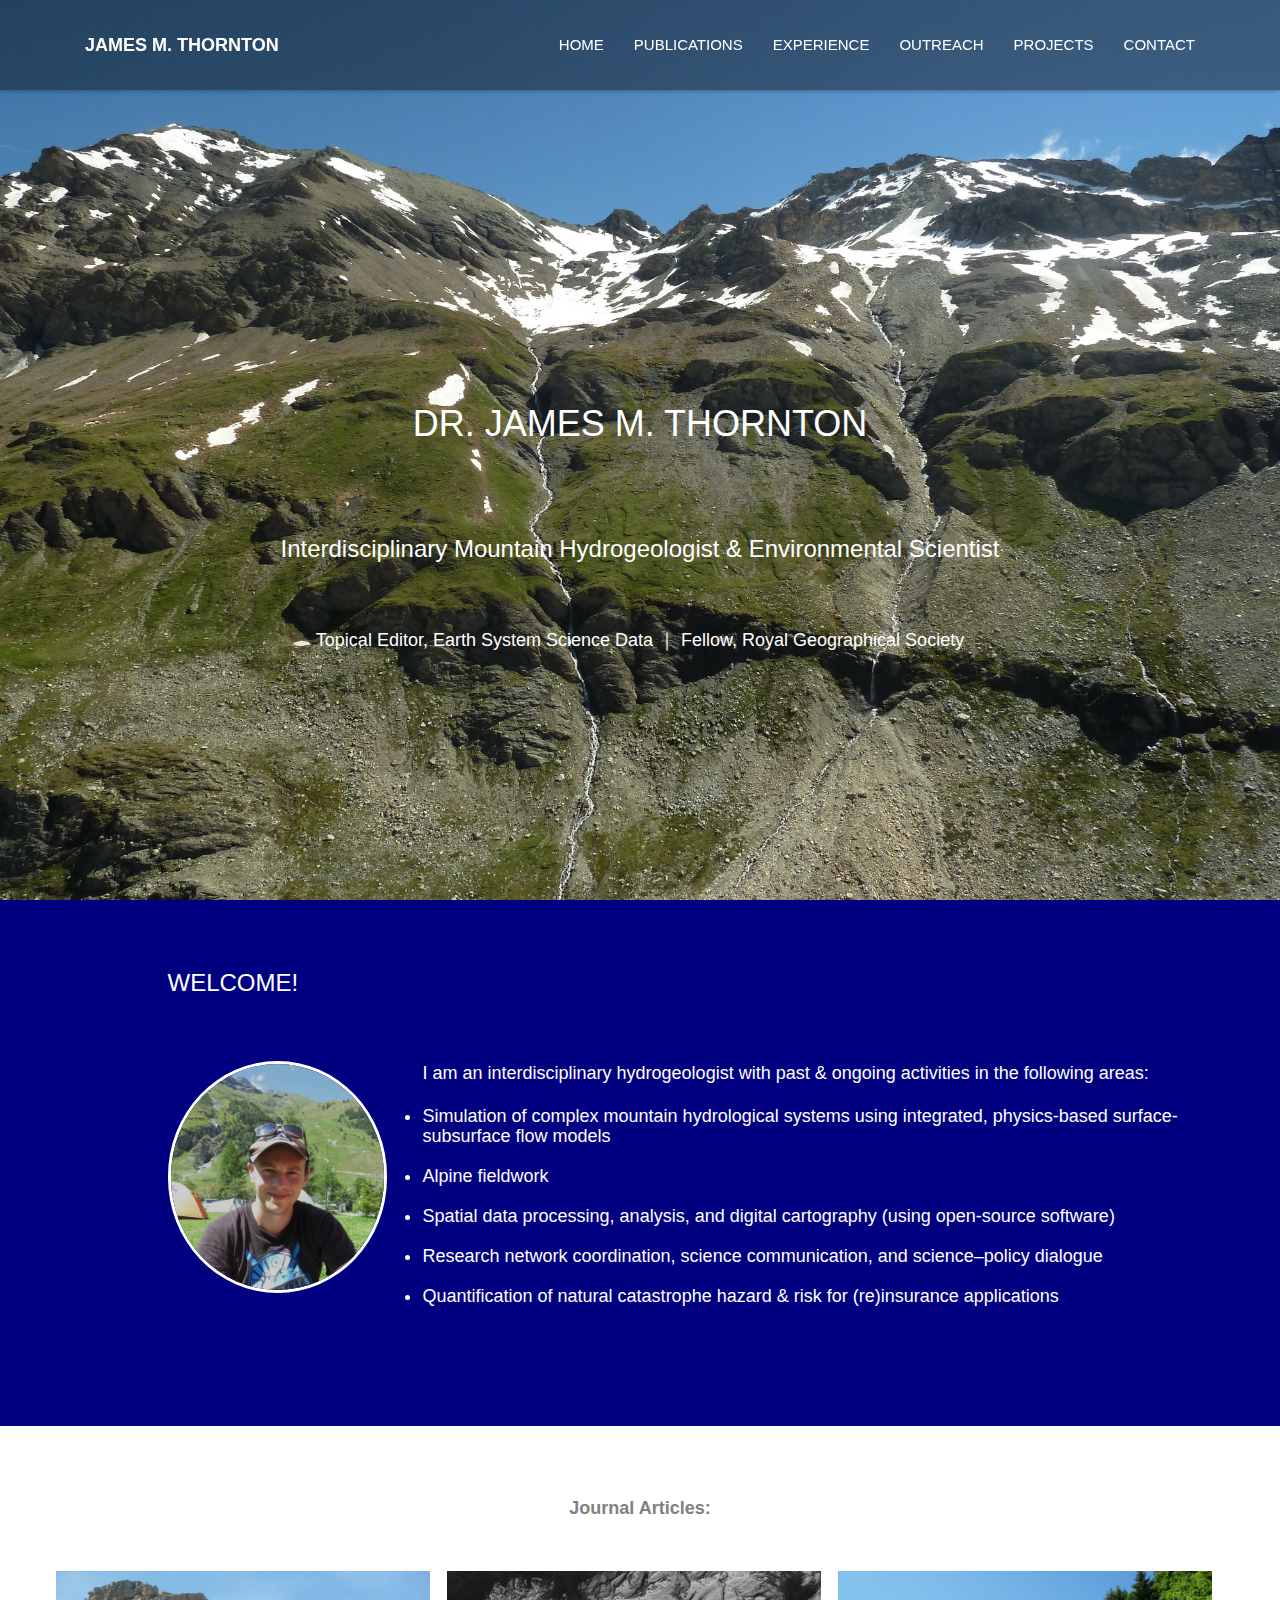
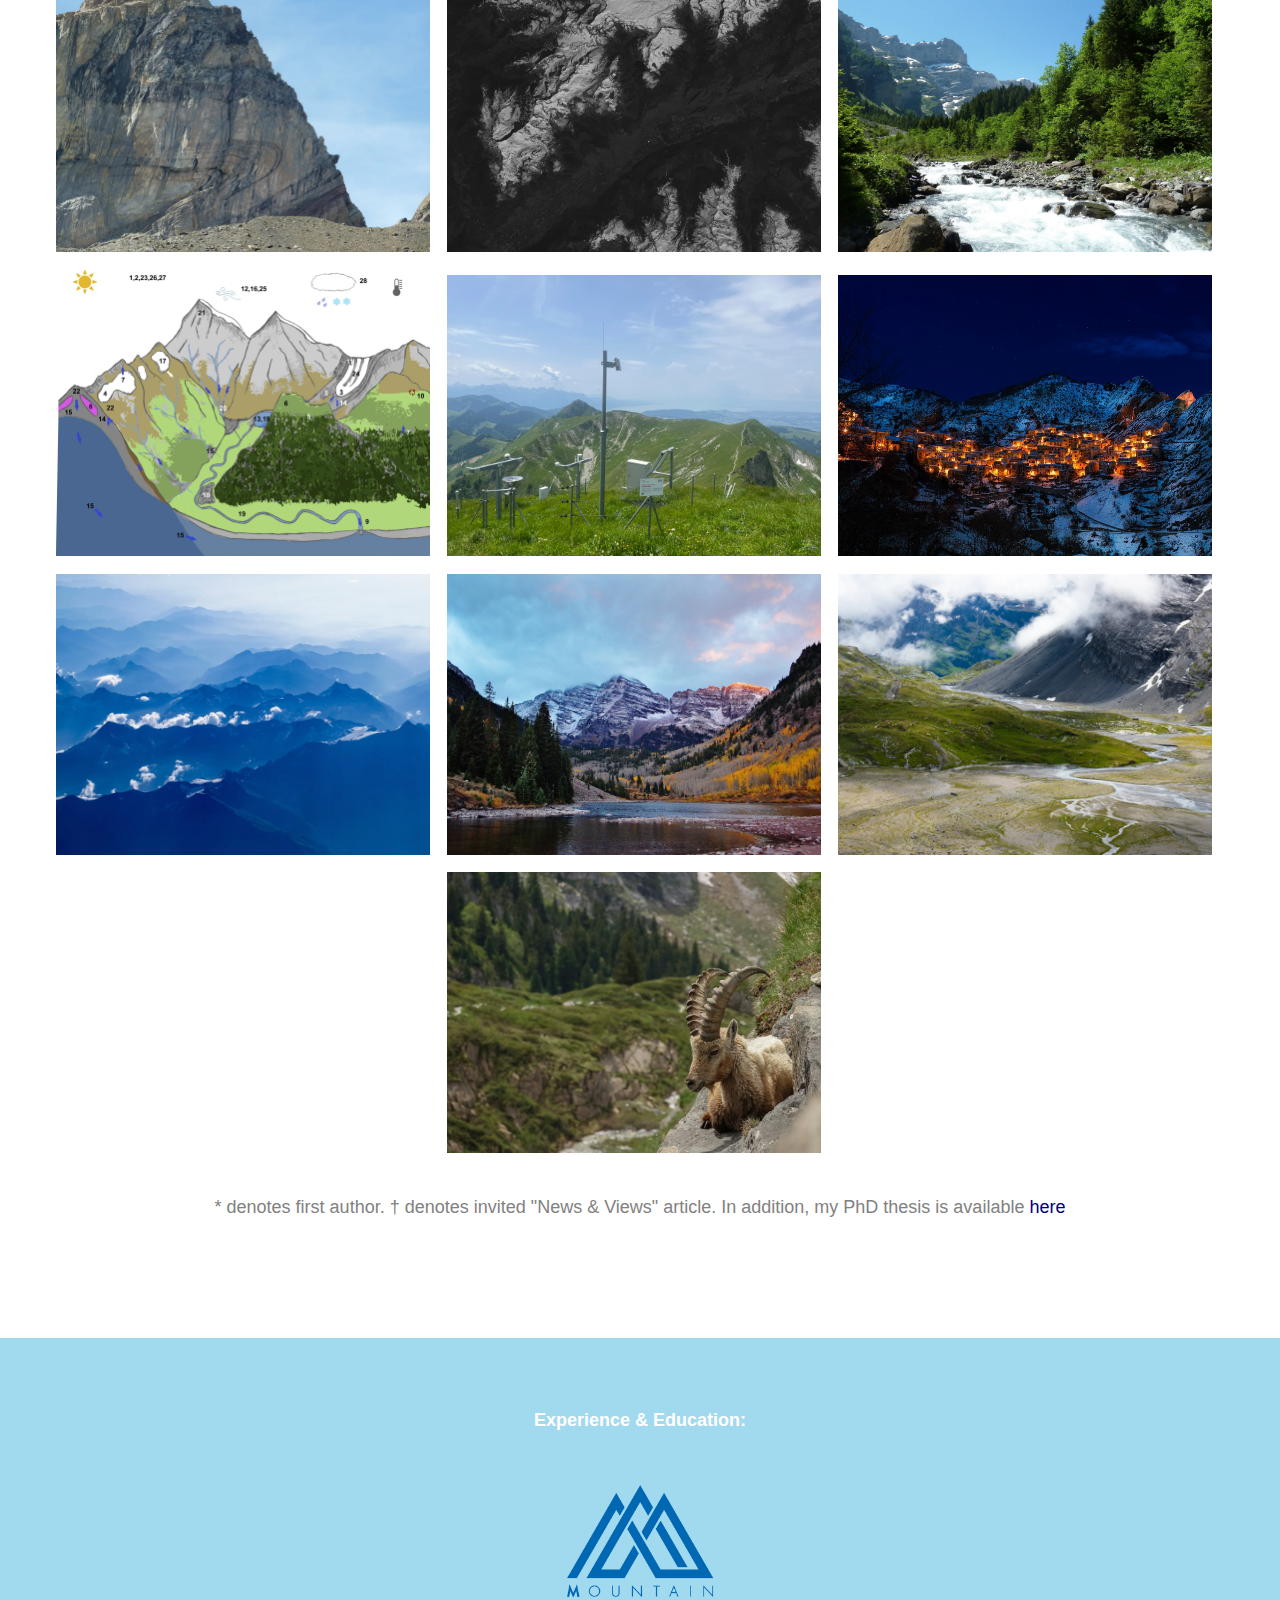
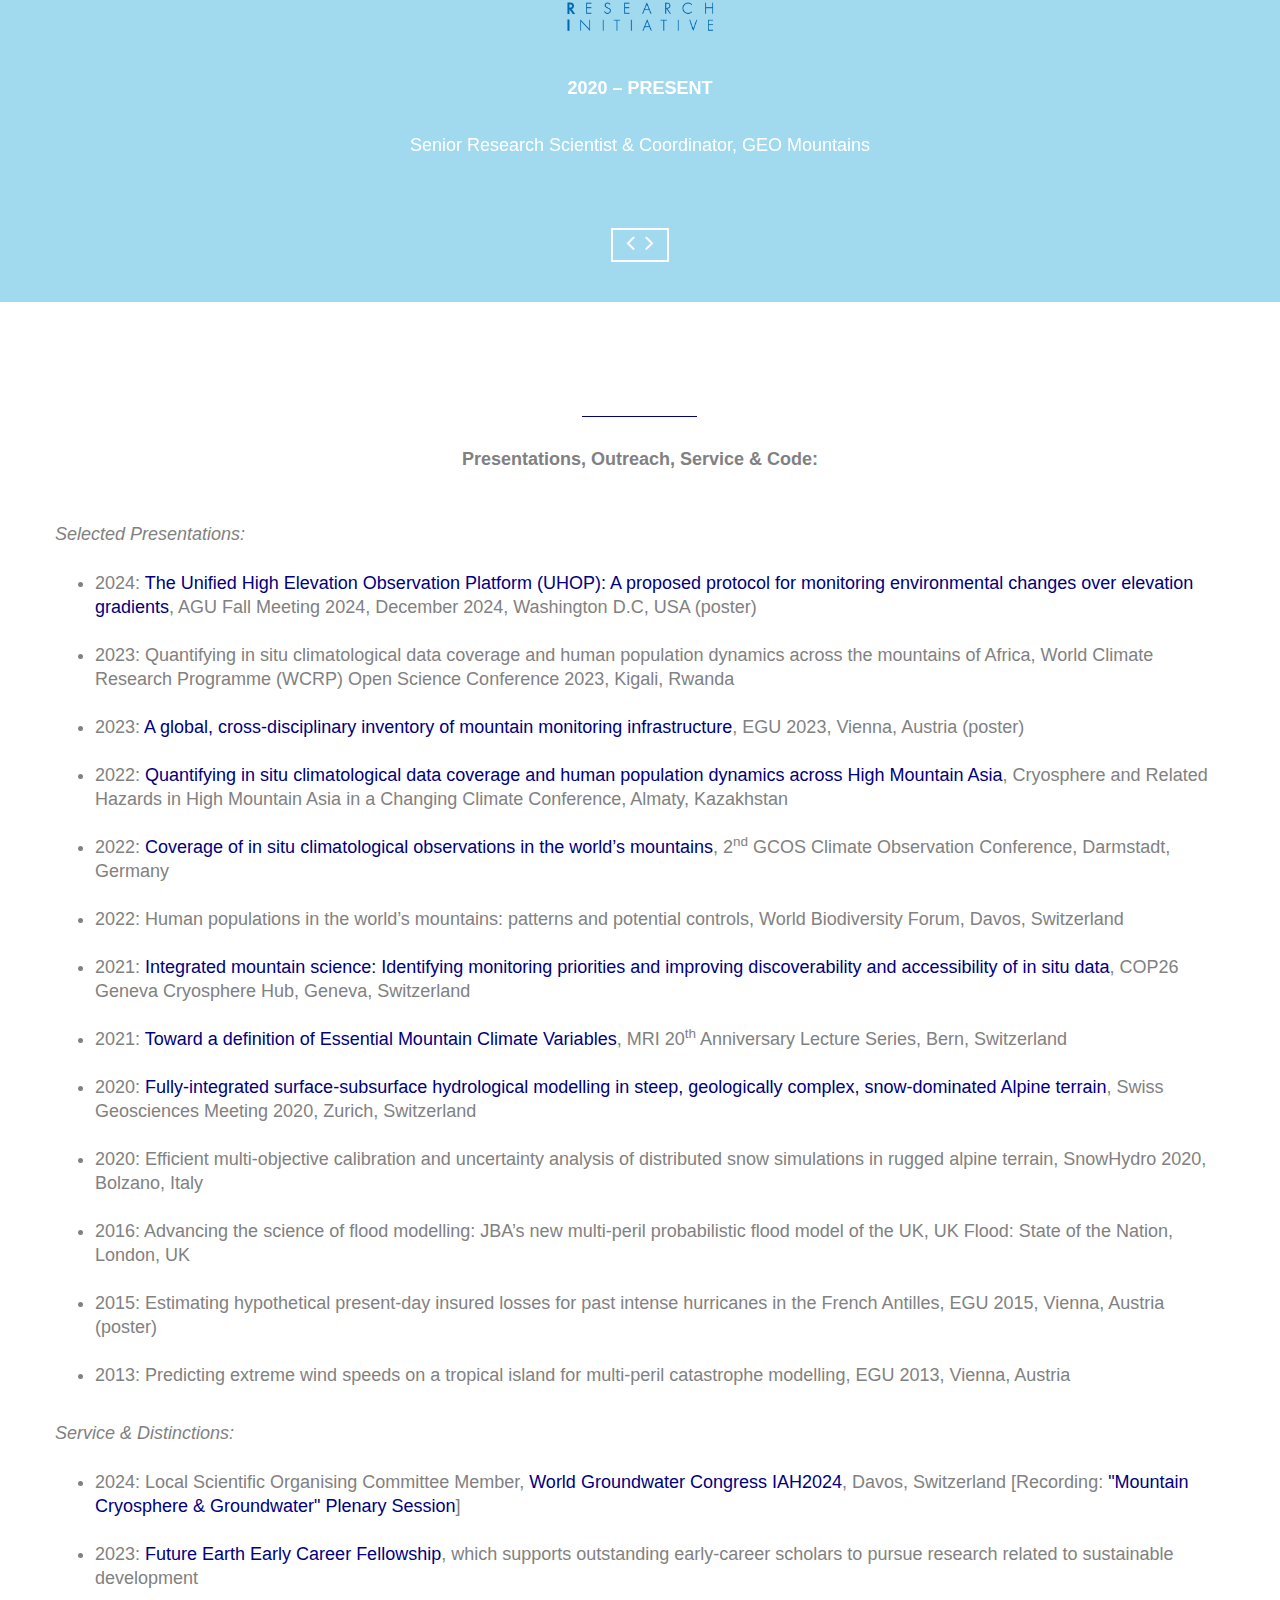
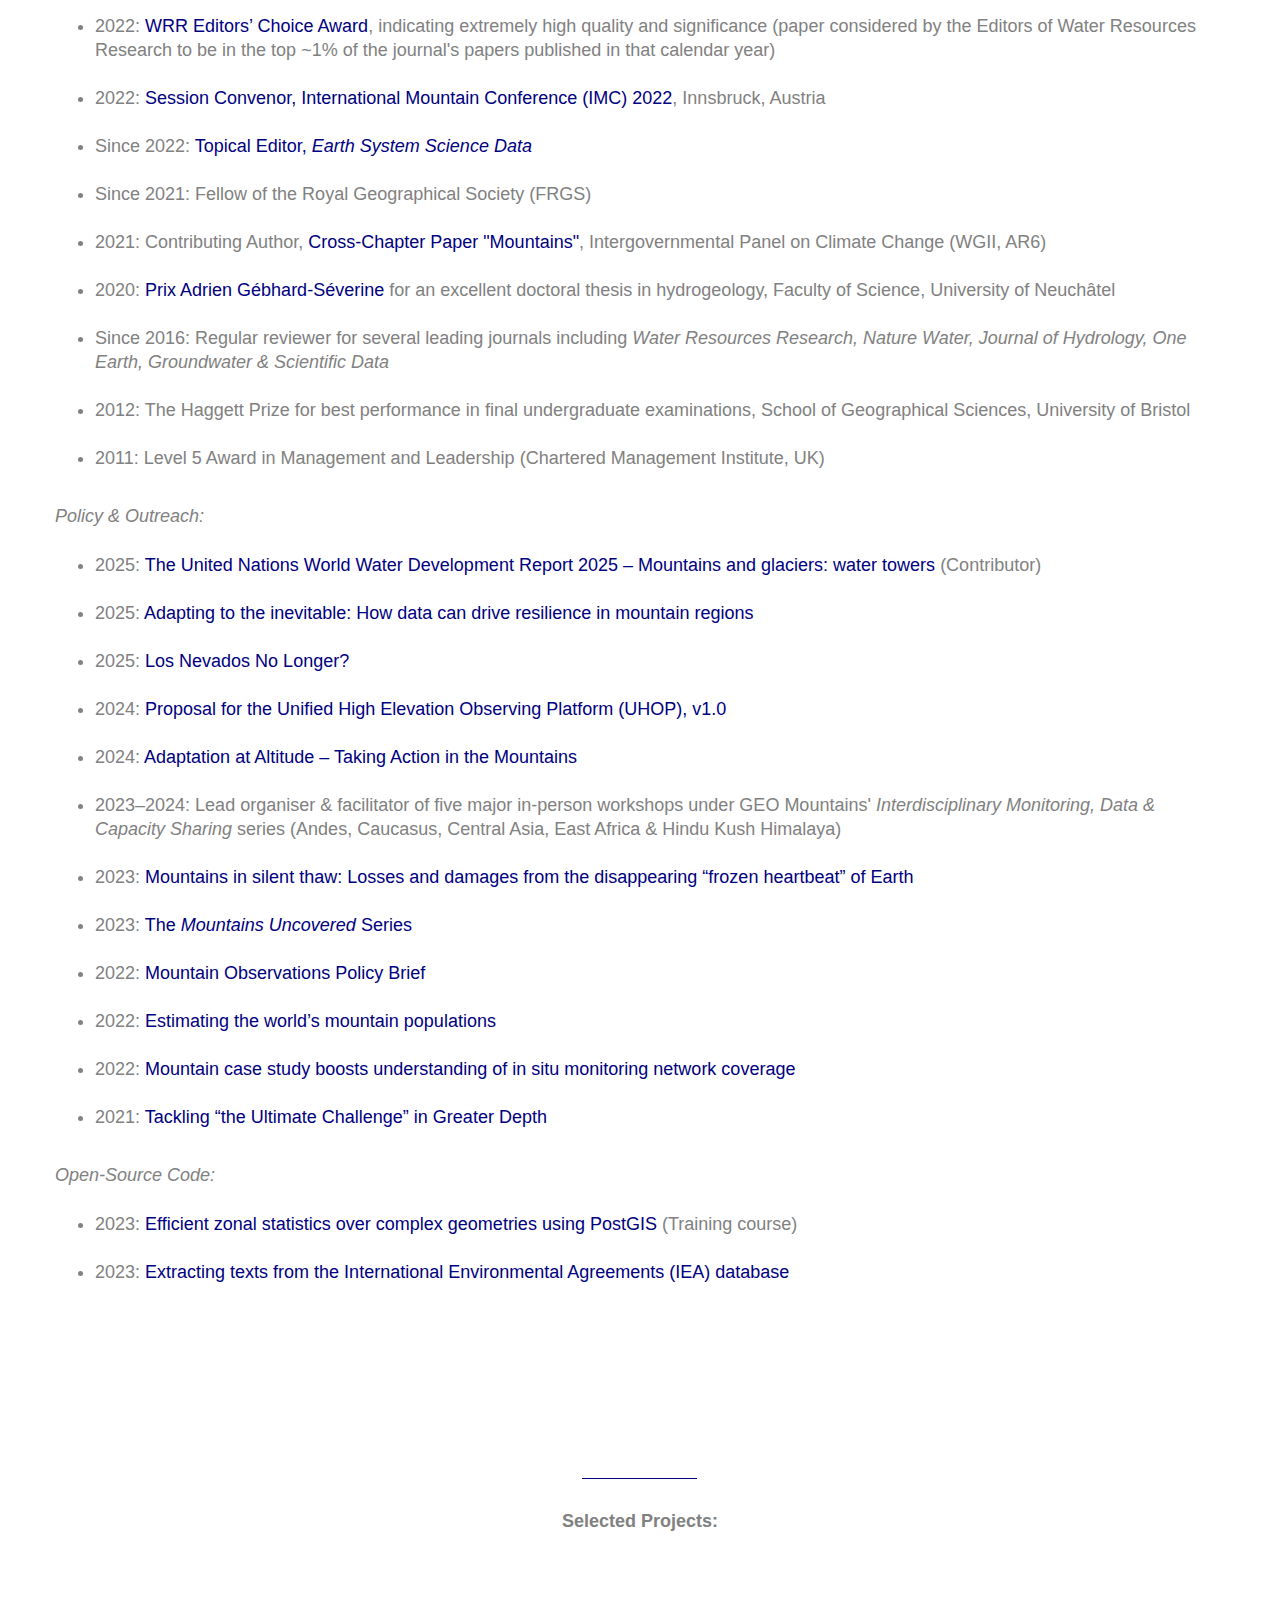
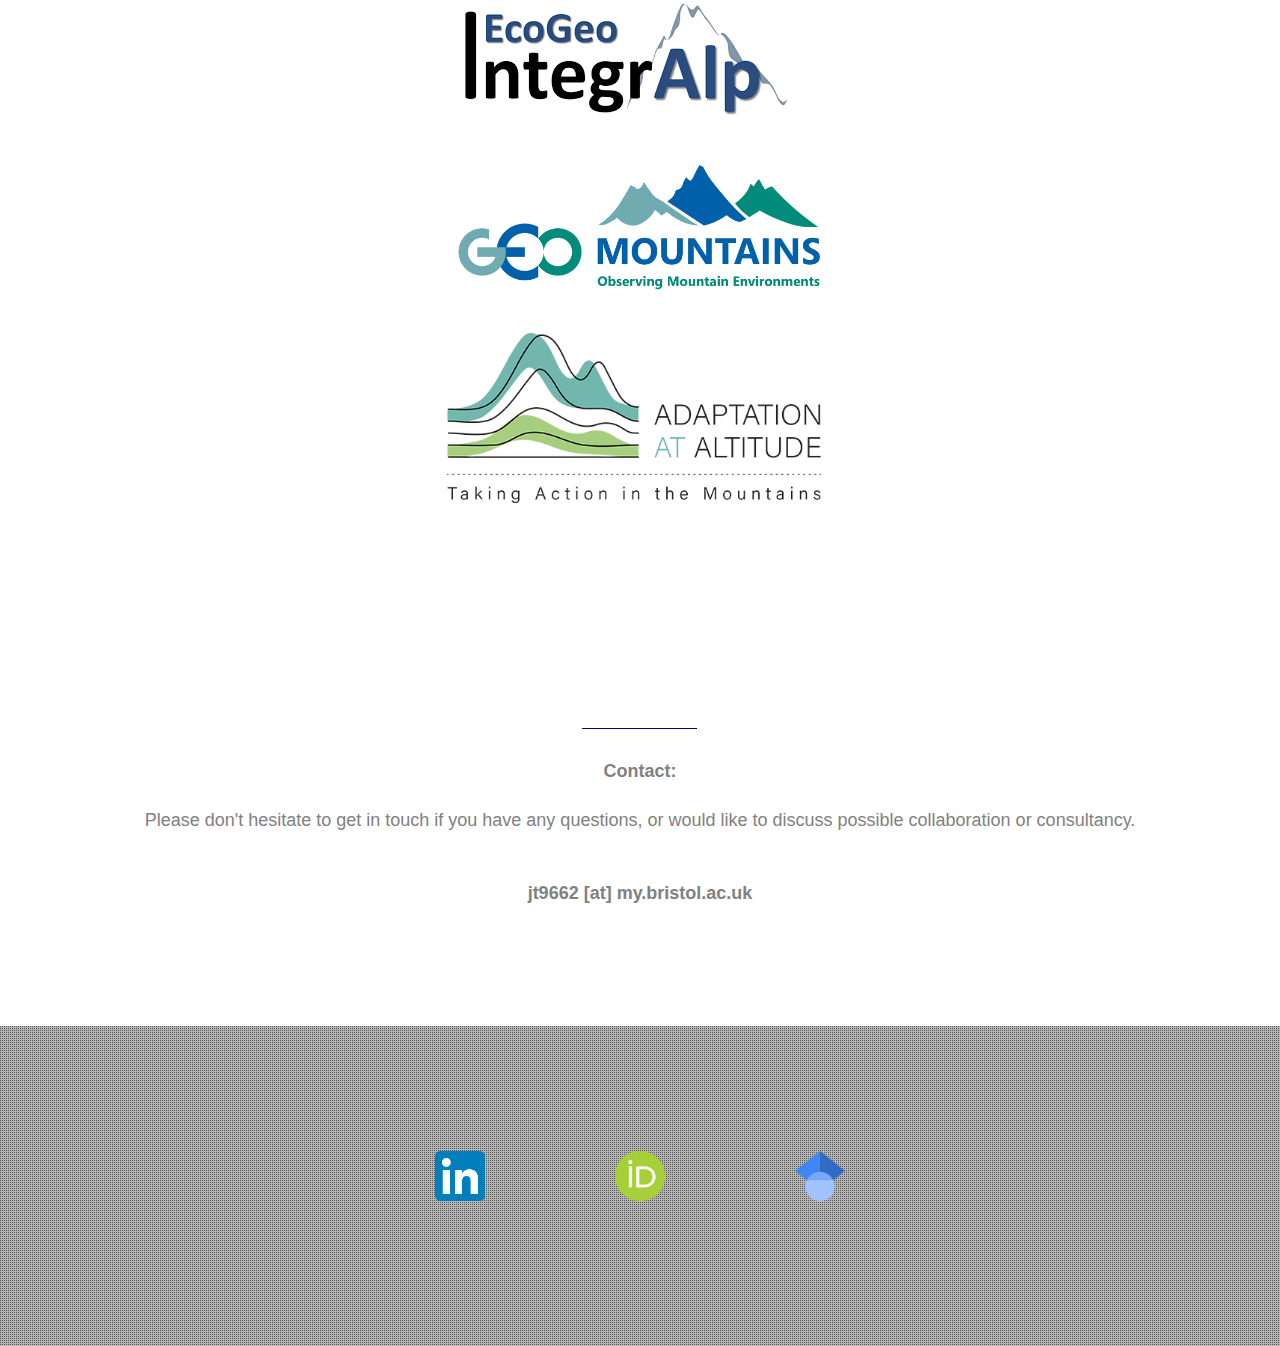
<file: index.html>
<!DOCTYPE html>
<!--[if lt IE 7]>      <html lang="en" class="no-js lt-ie9 lt-ie8 lt-ie7"> <![endif]-->
<!--[if IE 7]>         <html lang="en" class="no-js lt-ie9 lt-ie8"> <![endif]-->
<!--[if IE 8]>         <html lang="en" class="no-js lt-ie9"> <![endif]-->
<!--[if gt IE 8]><!--> <html lang="en" class="no-js"> <!--<![endif]-->
    <head>
    	<!-- meta character set -->
        <link rel="shortcut icon" type="image/x-icon" href="favicon.ico?">
		<meta charset="utf-8">
		<!-- Always force latest IE rendering engine or request Chrome Frame -->
        <meta http-equiv="X-UA-Compatible" content="IE=edge,chrome=1">
        <title>James M. Thornton, Personal Website</title>		
		<!-- Meta Description -->
        <meta name="description" content="Blue One Page Creative HTML5 Template">
        <meta name="keywords" content="one page, single page, onepage, responsive, parallax, creative, business, html5, css3, css3 animation">
        <meta name="author" content="Muhammad Morshed">
		
		<!-- Mobile Specific Meta -->
        <meta name="viewport" content="width=device-width, initial-scale=1">
		
		<!-- CSS
		================================================== -->
		
		<link href='http://fonts.googleapis.com/css?family=Open+Sans:400,300,700' rel='stylesheet' type='text/css'>
		
		<!-- Fontawesome Icon font -->
        <link rel="stylesheet" href="css/font-awesome.min.css">
		<!-- bootstrap.min -->
        <link rel="stylesheet" href="css/jquery.fancybox.css">
		<!-- bootstrap.min -->
        <link rel="stylesheet" href="css/bootstrap.min.css">
		<!-- bootstrap.min -->
        <link rel="stylesheet" href="css/owl.carousel.css">
		<!-- bootstrap.min -->
        <link rel="stylesheet" href="css/slit-slider.css">
		<!-- bootstrap.min -->
        <link rel="stylesheet" href="css/animate.css">
		<!-- Main Stylesheet -->
        <link rel="stylesheet" href="css/main.css">

		<!-- Modernizer Script for old Browsers -->
        <script src="js/modernizr-2.6.2.min.js"></script>

    </head>
	
    <body id="body">

		<!-- preloader -->
		<div id="preloader">
            <div class="loder-box">
            	<div class="battery"></div>
            </div>
		</div>
		<!-- end preloader -->

        <!--
        Fixed Navigation
        ==================================== -->
        <header id="navigation" class="navbar-inverse navbar-fixed-top animated-header">
            <div class="container">
                <div class="navbar-header">
                    <!-- responsive nav button -->
					<button type="button" class="navbar-toggle" data-toggle="collapse" data-target=".navbar-collapse">
						<span class="sr-only">Toggle navigation</span>
						<span class="icon-bar"></span>
						<span class="icon-bar"></span>
						<span class="icon-bar"></span>
                    </button>
					<!-- /responsive nav button -->
					
					<!-- logo -->
					<h1 class="navbar-brand" {color:white !important;}>
						<a href="#body">James M. Thornton</a>
					</h1>
					<!-- /logo -->
                </div>

				<!-- main nav -->
                <nav class="collapse navbar-collapse navbar-right" role="navigation">
                    <ul id="nav" class="nav navbar-nav">
                        <li><a href="#body">Home</a></li>
                        <li><a href="#publications">Publications</a></li>
                        <li><a href="#experience">Experience</a></li>
                        <li><a href="#outreach">Outreach</a></li>
                        <li><a href="#projects">Projects</a></li>
                        <li><a href="#contact">Contact</a></li>
                    </ul>
                </nav>
				<!-- /main nav -->
				
            </div>
        </header>
        <!--
        End Fixed Navigation
        ==================================== -->
		
		<main class="site-content" role="main">
		
        <!--
        Home Slider
        ==================================== -->
		
		<section id="home-slider">
            <div id="slider" class="sl-slider-wrapper">

				<div class="sl-slider">
				
					<div class="sl-slide" data-orientation="horizontal" data-slice1-rotation="-25" data-slice2-rotation="-25" data-slice1-scale="2" data-slice2-scale="2">

						<div class="bg-img bg-img-1"></div>

						<div class="slide-caption">
                            <div class="caption-content">
                            	<br><br>
                            	<br><br>
                            	<br><br>
                                <h2 class="animated fadeInDown">Dr. James M. Thornton</h2><br><br>
                                <h3 class="animated fadeInDown">Interdisciplinary Mountain Hydrogeologist & Environmental Scientist</h3><br><br>
                                <h4 class="animated fadeInDown">Topical Editor, Earth System Science Data ｜ Fellow, Royal Geographical Society </h4>
                                </div>
                        </div>
						
					</div>
					
					<!--<div class="sl-slide" data-orientation="vertical" data-slice1-rotation="10" data-slice2-rotation="-15" data-slice1-scale="1.5" data-slice2-scale="1.5">
					
						<div class="bg-img bg-img-2"></div>
						<div class="slide-caption">
                            <div class="caption-content">
                                <h2>BLUE Onepage HTML5 Template</h2>
                                <span>Clean and Professional one page Template</span>
                                <a href="#" class="btn btn-blue btn-effect">Join US</a>
                            </div>
                        </div>
						
					</div>
					
					<div class="sl-slide" data-orientation="horizontal" data-slice1-rotation="3" data-slice2-rotation="3" data-slice1-scale="2" data-slice2-scale="1">
						
						<div class="bg-img bg-img-3"></div>
						<div class="slide-caption">
                            <div class="caption-content">
                                <h2>BLUE Onepage HTML5 Template</h2>
                                <span>Clean and Professional one page Template</span>
                                <a href="#" class="btn btn-blue btn-effect">Join US</a>
                            </div>
                        </div>

					</div>

				</div>< /sl-slider -->

                <!-- 
                <nav id="nav-arrows" class="nav-arrows">
                    <span class="nav-arrow-prev">Previous</span>
                    <span class="nav-arrow-next">Next</span>
                </nav>
                -->
                
              

			</div><!-- /slider-wrapper -->
		</section>
		
        <!--
        End Home SliderEnd
        ==================================== -->
			
			<!-- about section -->
			<section id="about" >
				<div class="container">
					<div class="row">
							<div class="col-md-11 col-md-offset-1 wow animated fadeInRight">
							<div class="welcome-block">
								<h3>Welcome!</h3>								
						     	 <div class="message-body">
									<img src="img/JMT2.webp" class="pull-left" alt="James Thornton">
										<p>	I am an interdisciplinary hydrogeologist with past & ongoing activities in the following areas:<br style="line-height: 25px" />
											<ul>
											&nbsp;&nbsp; <li>Simulation of complex mountain hydrological systems using integrated, physics-based surface-subsurface flow models<br style="line-height: 10px" />
											&nbsp;&nbsp; <li>Alpine fieldwork<br style="line-height: 10px" />
											&nbsp;&nbsp; <li>Spatial data processing, analysis, and digital cartography (using open-source software)<br style="line-height: 10px" />
											&nbsp;&nbsp; <li>Research network coordination, science communication, and science–policy dialogue<br style="line-height: 10px" />
											&nbsp;&nbsp; <li>Quantification of natural catastrophe hazard & risk for (re)insurance applications<br style="line-height: 10px" />
											</ul>
											</p>
						     	 </div>
						       	 </div>
						</div>
					</div>
				</div>
			</section>
			<!-- end about section -->
			
			
			
			
			<!-- Projects section -->
			<section id="publications">
				<div class="container">
					<div class="row">
							<div class="sec-title text-center wow animated fadeInDown">
							<p><strong>Journal Articles:</strong></p>
						</div>
						

						<ul class="project-wrapper wow animated fadeInUp">
							<li class="portfolio-item">
								<img src="img/portfolio/geol3.webp" class="img-responsive" alt="">
								<figcaption class="mask">
									<p>*A 3D geological model of a structurally complex Alpine region as a basis for interdisciplinary research</p>
								</figcaption>
								<ul class="external">
									<li><a href="https://www.nature.com/articles/sdata2018238"><i class="fa fa-link"></i></a></li>
								</ul>
							</li>
							
							<li class="portfolio-item">
								<img src="img/portfolio/20150424.webp" class="img-responsive" alt="">
								<figcaption class="mask">
									<p>*Efficient multi-objective calibration and uncertainty analysis of distributed snow simulations in rugged alpine terrain</p>
								</figcaption>
								<ul class="external">
									<li><a href="https://www.sciencedirect.com/science/article/pii/S0022169421002882"><i class="fa fa-link"></i></a></li>
								</ul>
							</li>

								<li class="portfolio-item">
								<img src="img/portfolio/P10100955.webp" class="img-responsive" alt="">
								<figcaption class="mask">
									<p>*Simulating fully-integrated hydrological dynamics in complex Alpine headwaters: potential and challenges</p>
								</figcaption>
								<ul class="external">
									<li><a href="https://agupubs.onlinelibrary.wiley.com/doi/full/10.1029/2020WR029390"><i class="fa fa-link"></i></a></li>
								</ul>
							</li>
							
							<li class="portfolio-item">
								<img src="img/portfolio/emcvs.webp" class="img-responsive" alt="">
								<figcaption class="mask">
									<p>*Toward a definition of Essential Mountain Climate Variables</p>
								</figcaption>
								<ul class="external">
									<li><a href="https://www.sciencedirect.com/science/article/pii/S2590332221002487"><i class="fa fa-link"></i></a></li>
								</ul>
							</li>
							
										
							<li class="portfolio-item">
								<img src="img/portfolio/moleson.webp" class="img-responsive" alt="">
								<figcaption class="mask">
									<p>*Coverage of in situ climatological observations in the world's mountains</p>
								</figcaption>
								<ul class="external">
									<li><a href="https://www.frontiersin.org/articles/10.3389/fclim.2022.814181/full"><i class="fa fa-link"></i></a></li>
								</ul>
							</li>
							
							<li class="portfolio-item">
								<img src="img/portfolio/castelmezzano.webp" class="img-responsive" alt="">
								<figcaption class="mask">
									<p>*Human populations in the world’s mountains: Spatio-temporal patterns and potential controls</strong></p>
								</figcaption>
								<ul class="external">
									<li><a href="https://journals.plos.org/plosone/article?id=10.1371/journal.pone.0271466"><i class="fa fa-link"></i></a></li>
								</ul>
							</li>


							<li class="portfolio-item">
								<img src="img/portfolio/edcc.webp" class="img-responsive" alt="">
								<figcaption class="mask">
									<p>Climate changes and their elevational patterns in the mountains of the world</p>
								</figcaption>
								<ul class="external">
									<li><a href="https://agupubs.onlinelibrary.wiley.com/doi/10.1029/2020RG000730"><i class="fa fa-link"></i></a></li>
								</ul>
							</li>
							
							<li class="portfolio-item">
								<img src="img/portfolio/colorado.webp" class="img-responsive" alt="">
								<figcaption class="mask">
									<p>*†Mountain streamflow threatened by irreversible simulated groundwater declines</strong></p>
								</figcaption>
								<ul class="external">
									<li><a href="https://www.nature.com/articles/s44221-024-00243-4.epdf?sharing_token=LTskuPxk8oc9Ga1FWfyPb9RgN0jAjWel9jnR3ZoTv0PgtpxzCuC4tOOnw1FClxtdCSukrNI0yWiLYeH9ouH-yPk7iEAZJxeD9BqzgW2jKC-l_bnMXtJhZYl0bRCBkhwwo7xVukDTW6HmfoUAW6xvhjv60sgwHsY8Yw1S6OiRCTU%3D"><i class="fa fa-link"></i></a></li>
								</ul>
							</li>

							<li class="portfolio-item">
								<img src="img/portfolio/cryo_gw.webp" class="img-responsive" alt="">
								<figcaption class="mask">
									<p>Cryosphere–groundwater connectivity is a missing link in the mountain water cycle</strong></p>
								</figcaption>
								<ul class="external">
									<li><a href="https://www.nature.com/articles/s44221-024-00277-8.epdf?sharing_token=eDLuCKPpDKjimUbwWcI7BtRgN0jAjWel9jnR3ZoTv0NjnXLOWlkS1JeTB3pEw8BoRTTTZoZp6AyVgrfjhuHAgTyYcPg9FedL1vZFKG_fTk-FpvfRbKEFTegFuHS6iwQWodQ7t1v7y3pKQLFGYkJHxL267o_fL5Ap7mhql5eojI0%3D"><i class="fa fa-link"></i></a></li>
								</ul>
							</li>

							<li class="portfolio-item">
								<img src="img/portfolio/ebv.webp" class="img-responsive" alt="">
								<figcaption class="mask">
									<p>Toward a set of Essential Biodiversity Variables for assessing change in mountains globally</strong></p>
								</figcaption>
								<ul class="external">
									<li><a href=https://academic.oup.com/bioscience/advance-article-abstract/doi/10.1093/biosci/biae052/7724608?utm_source=advanceaccess&utm_campaign=bioscience&utm_medium=email&login=false><i class="fa fa-link"></i></a></li>
								</ul>
							</li>
							
							<br><br>
							<p>* denotes first author. † denotes invited "News & Views" article. In addition, my PhD thesis is available <a href="https://thesiscommons.org/zktsh/" style="color:#000080;">here</a></p><br><br>
							<!--   <p><em>Manuscript in press: </em></p><br>    -->
							<!--<p>van Tiel, M., Aubry-Wake, C., Somers, L., Andermann, C., Avanzi, F., Baraer, M., Daigre C., Chiogna G., Das, S., Drenkhan, F., Farinotti, D., Fyffe, C., de Graaf, I., Hanus, S., Immerzeel, W., Koch, F., McKenzie, J., M&uuml;ller, T., Popp, A.L., Saidaliyeva, Z., Schaefli, B., Schilling, O.S., Teagai, K., <strong>Thornton, J.M.</strong> and Yapiyev, V. Cryosphere–groundwater connectivity is a missing link in the mountain water cycle. <em>Nature Water</em><a href="https://insu.hal.science/insu-04598411/document" style="color:#000080;"> [Link]</a></p><br> -->
							<!--   <p>Schmeller, D.S., <strong>Thornton, J.M.,</strong> Alexander, J., Jetz, W., Kulonen, A., Mills, R.T.E., Notornicola, C., Palazzi, E., Pauli, H., Randin, C., Rosbakh, S., Sayre, R., Tehrani, N.A., Urbach, D., Verbiest, W.W.M., Walker, T.W.N., Wipf, S. and Adler, C. Towards a set of Essential Biodiversity Variables as a global framework for assessing change in mountains. <em>BioScience</em><a href="https://apps.crossref.org/pendingpub/pendingpub.html?doi=10.1093%2Fbiosci%2Fbiae052" style="color:#000080;"> [Link]</a></p><br> -->
							<!--    <p><em>Manuscript under review: </em></p><br>    -->
						</ul>
					</div>
				</div>
			</section>
			<!-- end portfolio section -->

			<!-- Testimonial section -->
			<section id="experience" class="parallax">
				<div class="overlay">
					<div class="container">
						<div class="row">
						
							<div class="sec-title text-center white wow animated fadeInDown">
								<p><strong>Experience & Education:</strong></p>
							</div>
							
							<div id="testimonial" class=" wow animated fadeInUp">
								<div class="testimonial-item text-center">
									<img src="img/MRI_logo_blue.png" alt="MRI">
									<div class="clearfix">
										<span>2020 – Present</span>
										<p>Senior Research Scientist & Coordinator, GEO Mountains</p>
									</div>
								</div>
								<div class="testimonial-item text-center">
									<img src="img/unine.png" alt="UniNE">
									<div class="clearfix">
										<span>2016 – 2020</span>
										<p>PhD Candidate, Centre for Hydrogeology & Geothermics</p><br>
										<p>Prix Adrien Gébhard-Séverine for an excellent doctoral thesis in hydrogeology</p>
									</div>
								</div>
								<div class="testimonial-item text-center">
									<img src="img/JBA.png" alt="JBA">
									<div class="clearfix">
										<span>2012 – 2016</span>
										<p>Catastrophe Model Developer & Risk Analyst (full-time)</p>
									</div>
								</div>
								<div class="testimonial-item text-center">
									<img src="img/Durham.png" alt="JBA">
									<div class="clearfix">
										<span>2014 – 2016</span>
										<p>Master of Science (by Research), Department of Geography (part-time)</p>
									</div>
								</div>
								<div class="testimonial-item text-center">
									<img src="img/Bristol.webp" alt="JBA">
									<div class="clearfix">
										<span>2009 – 2012</span>
										<p>Bachelor of Science (First Class Honours), School of Geographical Sciences</p><br>
										<p>The Haggett Prize for best performance in final undergraduate examinations</p>
									</div>
								</div>
							</div>
						
						</div>
					</div>
				</div>
			</section>
			<!-- end Testimonial section -->

			<!-- Publications section -->
			<section id="outreach">
				<div class="container">
					<div class="row">
					
						<div class="sec-title text-center">
							<h2 class="wow animated bounceInLeft">Presentations & Outreach</h2>
							<p class="wow animated bounceInRight"><strong>Presentations, Outreach, Service & Code:</strong></p>
						</div>
						
						<i>Selected Presentations:</i><br>
						<ul>
						<p>
						&nbsp;&nbsp; <li>2024: <a href="https://drive.google.com/file/d/1kaRq2ukosXzj9I5t3F7oc_wlSW9KJm_9/view" style="color:#000080;">The Unified High Elevation Observation Platform (UHOP): A proposed protocol for monitoring environmental changes over elevation gradients</a>, AGU Fall Meeting 2024, December 2024, Washington D.C, USA (poster)<br>
						<!--&nbsp;&nbsp; <li>2024: Evaluating landslide susceptibility using Google Earth Engine, GEO Open Data & Open Knowledge Workshop 2024, September 2024, Hangzhou, China <br>-->
						&nbsp;&nbsp; <li>2023: Quantifying in situ climatological data coverage and human population dynamics across the mountains of Africa, World Climate Research Programme (WCRP) Open Science Conference 2023, Kigali, Rwanda <br>
						&nbsp;&nbsp; <li>2023: <a href="https://geomountains.org/images/2_GEO_Mountains_Projects/GEO_Mountains_Inventory/EGU2023_poster_A_challenge_to_the_notion_that_mountains_are_poorly_monitored_environments.pdf" style="color:#000080;">A global, cross-disciplinary inventory of mountain monitoring infrastructure</a>, EGU 2023, Vienna, Austria (poster)<br>
						&nbsp;&nbsp; <li>2022: <a href="https://www.icimod.org/wp-content/uploads/Thornton_compressed.pdf" style="color:#000080;">Quantifying in situ climatological data coverage and human population dynamics across High Mountain Asia</a>, Cryosphere and Related Hazards in High Mountain Asia in a Changing Climate Conference, Almaty, Kazakhstan<br>
						&nbsp;&nbsp; <li>2022: <a href="https://www.youtube.com/watch?v=OR3-5x9ud3k&t=25863s" style="color:#000080;">Coverage of in situ climatological observations in the world’s mountains</a>, 2<sup>nd</sup> GCOS Climate Observation Conference, Darmstadt, Germany<br>
						&nbsp;&nbsp; <li>2022: Human populations in the world’s mountains: patterns and potential controls, World Biodiversity Forum, Davos, Switzerland <br>
						&nbsp;&nbsp; <li>2021: <a href="https://www.geomountains.org/news-page-all/138-geo-mountains/2826-cop26-earth-observations-for-monitoring-climate-change-impacts-in-mountain-regions" style="color:#000080;">Integrated mountain science: Identifying monitoring priorities and improving discoverability and accessibility of in situ data</a>, COP26 Geneva Cryosphere Hub, Geneva, Switzerland<br>
						&nbsp;&nbsp; <li>2021: <a href="https://www.geomountains.org/news-page-all/138-geo-mountains/2813-toward-a-definition-of-essential-mountain-climate-variables" style="color:#000080;">Toward a definition of Essential Mountain Climate Variables</a>, MRI 20<sup>th</sup> Anniversary Lecture Series, Bern, Switzerland<br>
						&nbsp;&nbsp; <li>2020: <a href="https://drive.google.com/file/d/1mcIZPkk_aIA9TzEUbFGL1oWR2Osk1Z1A/view?usp=sharing" style="color:#000080;">Fully-integrated surface-subsurface hydrological modelling in steep, geologically complex, snow-dominated Alpine terrain</a>, Swiss Geosciences Meeting 2020, Zurich, Switzerland<br>
						&nbsp;&nbsp; <li>2020: Efficient multi-objective calibration and uncertainty analysis of distributed snow simulations in rugged alpine terrain, SnowHydro 2020, Bolzano, Italy<br>
						&nbsp;&nbsp; <li>2016: Advancing the science of flood modelling: JBA’s new multi-peril probabilistic flood model of the UK, UK Flood: State of the Nation, London, UK<br>
						&nbsp;&nbsp; <li>2015: Estimating hypothetical present-day insured losses for past intense hurricanes in the French Antilles, EGU 2015, Vienna, Austria (poster)<br>
						&nbsp;&nbsp; <li>2013: Predicting extreme wind speeds on a tropical island for multi-peril catastrophe modelling, EGU 2013, Vienna, Austria<br>
						</p>
						</ul>
						<br>
						

						<i>Service & Distinctions:</i><br>
						<ul>
						<p>
						&nbsp;&nbsp; <li>2024: Local Scientific Organising Committee Member, <a href="https://www.iah2024davos.org/" style="color:#000080;"> World Groundwater Congress IAH2024</a>, Davos, Switzerland [Recording: <a href="https://www.youtube.com/live/7HzxsF0vOUE?si=NeDXUj3FI0hOfs0a&t=1122" style="color:#000080;">"Mountain Cryosphere & Groundwater" Plenary Session</a>]<br style="line-height: 10px" />
						&nbsp;&nbsp;<li>2023: <a href="https://futureearth.org/2023/03/02/future-earth-early-career-fellowship-awardees-announced/" style="color:#000080;"> Future Earth Early Career Fellowship</i></a>, which supports outstanding early-career scholars to pursue research related to sustainable development<br style="line-height: 10px" />
						&nbsp;&nbsp; <li>2022: <a href=" https://agupubs.onlinelibrary.wiley.com/doi/toc/10.1002/(ISSN)1944-7973.editors-choice" style="color:#000080;">WRR Editors’ Choice Award</a>, indicating extremely high quality and significance (paper considered by the Editors of Water Resources Research to be in the top ~1% of the journal's papers published in that calendar year)<br style="line-height: 10px" />
						&nbsp;&nbsp;<li>2022: <a href="https://www.imc2025.info/sessions/id48-obtaining-and-integrating-interdisciplinary-mountain-data/" style="color:#000080;">Session Convenor, International Mountain Conference (IMC) 2022</a>, Innsbruck, Austria<br style="line-height: 10px" />
						&nbsp;&nbsp;<li>Since 2022: <a href="https://www.earth-system-science-data.net/editorial_board.html" style="color:#000080;">Topical Editor, <i>Earth System Science Data</i></a><br style="line-height: 10px" />
						&nbsp;&nbsp; <li>Since 2021: Fellow of the Royal Geographical Society (FRGS)<br style="line-height: 10px" />
						&nbsp;&nbsp; <li>2021: Contributing Author, <a href="https://www.ipcc.ch/report/ar6/wg2/chapter/ccp5/" style="color:#000080;">Cross-Chapter Paper "Mountains"</a>, Intergovernmental Panel on Climate Change (WGII, AR6)<br style="line-height: 10px" />
						&nbsp;&nbsp; <li>2020: <a href="https://www.unine.ch/files/live/sites/unine/files/Universite/Evenements/remise_diplomes/archives/RD_2020_prix_academiques.pdf" style="color:#000080;">Prix Adrien Gébhard-Séverine</a> for an excellent doctoral thesis in hydrogeology, Faculty of Science, University of Neuchâtel<br style="line-height: 10px" />
						&nbsp;&nbsp;<li>Since 2016: Regular reviewer for several leading journals including <i>Water Resources Research, Nature Water, Journal of Hydrology, One Earth, Groundwater & Scientific Data</i><br style="line-height: 10px" />
						&nbsp;&nbsp; <li>2012: The Haggett Prize for best performance in final undergraduate examinations, School of Geographical Sciences, University of Bristol<br style="line-height: 10px" />
						&nbsp;&nbsp; <li>2011: Level 5 Award in Management and Leadership (Chartered Management Institute, UK)<br style="line-height: 10px" /><br>
						</p>
						</ul>

						<i>Policy & Outreach:</i><br>
						<ul>
						<p>
						&nbsp;&nbsp; <li>2025: <a href="https://unesdoc.unesco.org/ark:/48223/pf0000393070" style="color:#000080;">The United Nations World Water Development Report 2025 – Mountains and glaciers: water towers </a> (Contributor)<br>
						&nbsp;&nbsp; <li>2025: <a href="https://earthobservations.org/news/adapting-inevitable-how-data-can-drive-resilience-mountain-regions" style="color:#000080;">Adapting to the inevitable: How data can drive resilience in mountain regions</a><br>
						&nbsp;&nbsp; <li>2025: <a href="https://mountainresearchinitiative.org/blog/los-nevados-no-longer/" style="color:#000080;">Los Nevados No Longer?</a><br>
						&nbsp;&nbsp; <li>2024: <a href="https://doi.org/10.48620/77051" style="color:#000080;">Proposal for the Unified High Elevation Observing Platform (UHOP), v1.0</a><br>
						&nbsp;&nbsp; <li>2024: <a href="https://www.youtube.com/watch?v=yZ_W4hU3r_U" style="color:#000080;">Adaptation at Altitude – Taking Action in the Mountains</a><br>
						<!-- &nbsp;&nbsp; <li>2024: <a href="https://mountainresearchinitiative.org/blog/in-the-field-with-geo-mountains-a-reflective-journey-across-the-caucasus-central-asian-east-africa-himalayas-and-andes-mountains/" style="color:#000080;">In the field with GEO Mountains</a><br>-->
						&nbsp;&nbsp; <li>2023–2024: Lead organiser & facilitator of five major in-person workshops under GEO Mountains' <i>Interdisciplinary Monitoring, Data & Capacity Sharing</i> series (Andes, Caucasus, Central Asia, East Africa & Hindu Kush Himalaya)</a><br>
						&nbsp;&nbsp; <li>2023: <a href="https://wedocs.unep.org/bitstream/handle/20.500.11822/43838/AGR23_case_study_04.pdf?sequence=3&isAllowed=y" style="color:#000080;">Mountains in silent thaw: Losses and damages from the disappearing “frozen heartbeat” of Earth</a><br>
						&nbsp;&nbsp; <li>2023: <a href="https://zenodo.org/record/8010166" style="color:#000080;">The <i>Mountains Uncovered</i> Series</a><br>
						&nbsp;&nbsp; <li>2022: <a href="https://www.geomountains.org/images/GEO_Mountains_Policy_Brief_IYSMD_2022.pdf" style="color:#000080;">Mountain Observations Policy Brief</i></a><br>
						&nbsp;&nbsp; <li>2022: <a href="https://earthobservations.org/news/estimating-worlds-mountain-populations" style="color:#000080;">Estimating the world’s mountain populations</a><br>
						&nbsp;&nbsp; <li>2022: <a href="https://earthobservations.org/news/mountain-case-study-boosts-understanding-situ-monitoring-network-coverage" style="color:#000080;">Mountain case study boosts understanding of in situ monitoring network coverage</a><br>
						&nbsp;&nbsp; <li>2021: <a href="https://mountainresearchinitiative.org/blog/tackling-the-ultimate-challenge-in-greater-depth/" style="color:#000080;">Tackling “the Ultimate Challenge” in Greater Depth</a><br>
						</p>
						</ul>
						<br>

						<i>Open-Source Code:</i><br>
						<ul>
						<p>
						&nbsp;&nbsp; <li>2023: <a href="https://github.com/geomountains/GEO_ODOK_Tutorial_2023" style="color:#000080;">Efficient zonal statistics over complex geometries using PostGIS</a> (Training course)<br>
						&nbsp;&nbsp; <li>2023: <a href="https://github.com/geomountains/IEA_extraction" style="color:#000080;">Extracting texts from the International Environmental Agreements (IEA) database</a>
						</p>
						</ul>	
					</div>
				</div>
			</section>
			<!-- end Service section -->
			
			<!-- Code section -->
			


			<section id="projects">
				<div class="container">
					<div class="row">
							<div class="sec-title text-center wow animated fadeInDown">
							<h2>Projects</h2>
							<p><strong>Selected Projects:</strong></p>
					</div>
						

						<ul class="project-wrapper wow animated fadeInUp">
							<li class="portfolio-item">
								<img src="img/download.png" class="img-responsive" alt="">
								<figcaption class="mask">
									<p>IntergrAlp</p>
								</figcaption>
								<ul class="external">
									<li><a href="https://data.snf.ch/grants/grant/162754"><i class="fa fa-link"></i></a></li>
								</ul>
							</li><br><br>

							<ul class="project-wrapper wow animated fadeInUp">
							<li class="portfolio-item">
								<img src="img/GEO-Mountains.png" class="img-responsive" alt="">
								<figcaption class="mask">
									<p>GEO Mountains</p>
								</figcaption>
								<ul class="external">
									<li><a href="https://www.geomountains.org/"><i class="fa fa-link"></i></a></li>
								</ul>
							</li><br><br>

							<ul class="project-wrapper wow animated fadeInUp">
							<li class="portfolio-item">
								<img src="img/AA.png" class="img-responsive" alt="">
								<figcaption class="mask">
									<p>Adaptation at Altitude</p>
								</figcaption>
								<ul class="external">
									<li><a href="https://adaptationataltitude.org/"><i class="fa fa-link"></i></a></li>
								</ul>
							</li><br><br>
					</div>
				</section>
			<!-- end Price section -->
			
					
			<!-- Contact section -->
			<section id="contact" >
				<div class="container">
					<div class="row">
						
						<div class="sec-title text-center wow animated fadeInDown">
							<h2>Contact</h2>
							<p><strong>Contact:</strong></p><br>
							<p>Please don't hesitate to get in touch if you have any questions, or would like to discuss possible collaboration or consultancy.</p><br><br>
							<p><b>jt9662 [at] my.bristol.ac.uk</b></p>
						</div>
						
											
					</div>
				</div>
			</section>
			<!-- end Contact section -->

			<!-- Social section -->
			<section id="social" class="parallax">
				<div class="overlay">
					<div class="container">
						<div class="row">
						
							<!--<div class="sec-title text-center white wow animated fadeInDown">
								<h2>FOLLOW US</h2>
								<p>Beautifully simple follow buttons to help you get followers on</p>
							</div>-->
							
							    <ul class="social-button">
								<li class="wow animated zoomIn"><a href="https://www.linkedin.com/in/james-thornton-374308220/"><target="_blank"><img src="img/icons/LinkedIn_icon.svg.png" width="50" height="50"></a></li>
								<li class="wow animated zoomIn" data-wow-delay="0.3s"><a href="https://orcid.org/0000-0002-1447-1554"><target="_blank"><img src="img/icons/1200px-ORCID_iD.svg.png" width="50" height="50"></a></li>
								<li class="wow animated zoomIn" data-wow-delay="0.6s"><a href="https://scholar.google.ca/citations?user=4SVyVwUAAAAJ&hl=en"><target="_blank"><img src="img/icons/512px-Google_Scholar_logo.svg.png" width="50" height="50"></a></li>							
							</ul>
							
						</div>
					</div>
				</div>
			</section>
			<!-- end Social section -->
			
				
		</main>
		
		
		<!-- Essential jQuery Plugins
		================================================== -->
		<!-- Main jQuery -->
        <script src="js/jquery-1.11.1.min.js"></script>
		<!-- Twitter Bootstrap -->
        <script src="js/bootstrap.min.js"></script>
		<!-- Single Page Nav -->
        <script src="js/jquery.singlePageNav.min.js"></script>
		<!-- jquery.fancybox.pack -->
        <script src="js/jquery.fancybox.pack.js"></script>
		<!-- Google Map API -->
		<script src="http://maps.google.com/maps/api/js?sensor=false"></script>
		<!-- Owl Carousel -->
        <script src="js/owl.carousel.min.js"></script>
        <!-- jquery easing -->
        <script src="js/jquery.easing.min.js"></script>
        <!-- Fullscreen slider -->
        <script src="js/jquery.slitslider.js"></script>
        <script src="js/jquery.ba-cond.min.js"></script>
		<!-- onscroll animation -->
        <script src="js/wow.min.js"></script>
		<!-- Custom Functions -->
        <script src="js/main.js"></script>
    </body>
</html>
</file>
<file: css/slit-slider.css>
.sl-slide, .sl-slides-wrapper, .sl-slide-inner {
	position: absolute;
	width: 100%;
	height: 100%;
	top: 0;
	left: 0;
}

.sl-slider-wrapper {
	width: 100%;
	height: 600px;
	overflow: hidden;
	position: relative;
}



.bg-img {
	background-position: center center;
	background-repeat: no-repeat;
	background-size: cover;
	height: 100%;
	width: 100%;
}

/* Custom navigation arrows */

.nav-arrows span {
	position: absolute;
	z-index: 2000;
	top: 50%;
	width: 40px;
	height: 40px;
	border: 8px solid #ddd;
	border: 8px solid rgba(150,150,150,0.4);
	text-indent: -90000px;
	margin-top: -40px;
	cursor: pointer;
	
	-webkit-transform: rotate(45deg);
	-moz-transform: rotate(45deg);
	-o-transform: rotate(45deg);
	-ms-transform: rotate(45deg);
	transform: rotate(45deg);
}

.nav-arrows span:hover {
	border-color: rgba(150,150,150,0.9);
}

.nav-arrows span.nav-arrow-prev {
	left: 5%;
	border-right: none;
	border-top: none;
}

.nav-arrows span.nav-arrow-next {
	right: 5%;
	border-left: none;
	border-bottom: none;
}

#nav-arrows > a {
  border: 1px solid #fff;
  color: #fff;
  display: block;
  height: 60px;
  line-height: 76px;
  position: absolute;
  text-align: center;
  top: 50%;
  width: 60px;
  z-index: 20;
  margin-top: -30px;

    -webkit-transition: all 0.5s ease 0s;
       -moz-transition: all 0.5s ease 0s;
        -ms-transition: all 0.5s ease 0s;
         -o-transition: all 0.5s ease 0s;
            transition: all 0.5s ease 0s;
}

#nav-arrows > a.sl-prev {
	left: 50px;
}

#nav-arrows > a.sl-next {
	right: 50px;
}

#nav-arrows > a.sl-next:hover {
	background-color: #009EE3;
	border-color: #009EE3;
	color: #fff;
}

/* Custom navigation dots */

.nav-dots {
	text-align: center;
	position: absolute;
	bottom: 2%;
	height: 30px;
	width: 100%;
	left: 0;
	z-index: 1000;
}

.nav-dots span {
	display: inline-block;
	position: relative;
	width: 16px;
	height: 16px;
	border-radius: 50%;
	margin: 3px;
	background: #ddd;
	background: rgba(150,150,150,0.4);
	cursor: pointer;
	box-shadow: 
		0 1px 1px rgba(255,255,255,0.4), 
		inset 0 1px 1px rgba(0,0,0,0.1);
}

.nav-dots span {
	background: rgba(150,150,150,0.1);
	margin: 6px;
	-webkit-transition: all 0.2s;
	-moz-transition: all 0.2s;
	-ms-transition: all 0.2s;
	-o-transition: all 0.2s;
	transition: all 0.2s;
	box-shadow: 
		0 1px 1px rgba(255,255,255,0.4), 
		inset 0 1px 1px rgba(0,0,0,0.1),
		0 0 0 2px rgba(255,255,255,0.5);
}

.nav-dots span.nav-dot-current,
.nav-dots span:hover {
	box-shadow: 
		0 1px 1px rgba(255,255,255,0.4), 
		inset 0 1px 1px rgba(0,0,0,0.1),
		0 0 0 5px rgba(255,255,255,0.5);
}

.nav-dots span.nav-dot-current:after {
	content: "";
	position: absolute;
	width: 10px;
	height: 10px;
	top: 3px;
	left: 3px;
	border-radius: 50%;
	background: rgba(255,255,255,0.8);
}

.bg-img-1 {
	background-image: url(../img/slider/P101.webp);
}
.bg-img-2 {
	background-image: url(../img/slider/affinity.jpeg);
}
.bg-img-3 {
	background-image: url(../img/slider/cinelli.jpeg);
}


/* Animations for content elements */

.sl-trans-elems .caption-content h2 {
	-webkit-animation: moveUp 1s ease-in-out both;
	-moz-animation: moveUp 1s ease-in-out both;
	-o-animation: moveUp 1s ease-in-out both;
	-ms-animation: moveUp 1s ease-in-out both;
	animation: moveUp 1s ease-in-out both;
}
.sl-trans-elems .caption-content span,
.sl-trans-elems .caption-content a {
	-webkit-animation: fadeIn 0.5s linear 0.5s both;
	-moz-animation: fadeIn 0.5s linear 0.5s both;
	-o-animation: fadeIn 0.5s linear 0.5s both;
	-ms-animation: fadeIn 0.5s linear 0.5s both;
	animation: fadeIn 0.5s linear 0.5s both;
}

.sl-trans-back-elems .caption-content h2 {
	-webkit-animation: fadeOut 1s ease-in-out both;
	-moz-animation: fadeOut 1s ease-in-out both;
	-o-animation: fadeOut 1s ease-in-out both;
	-ms-animation: fadeOut 1s ease-in-out both;
	animation: fadeOut 1s ease-in-out both;
}
.sl-trans-back-elems .caption-content span,,
.sl-trans-back-elems .caption-content a {
	-webkit-animation: fadeOut 1s linear both;
	-moz-animation: fadeOut 1s linear both;
	-o-animation: fadeOut 1s linear both;
	-ms-animation: fadeOut 1s linear both;
	animation: fadeOut 1s linear both;
}

@-webkit-keyframes moveUp{
	0% {-webkit-transform: translateY(40px);}
	100% {-webkit-transform: translateY(0px);}
}
@-moz-keyframes moveUp{
	0% {-moz-transform: translateY(40px);}
	100% {-moz-transform: translateY(0px);}
}
@-o-keyframes moveUp{
	0% {-o-transform: translateY(40px);}
	100% {-o-transform: translateY(0px);}
}
@-ms-keyframes moveUp{
	0% {-ms-transform: translateY(40px);}
	100% {-ms-transform: translateY(0px);}
}
@keyframes moveUp{
	0% {transform: translateY(40px);}
	100% {transform: translateY(0px);}
}

@-webkit-keyframes fadeIn{
	0% {opacity: 0;}
	100% {opacity: 1;}
}
@-moz-keyframes fadeIn{
	0% {opacity: 0;}
	100% {opacity: 1;}
}
@-o-keyframes fadeIn{
	0% {opacity: 0;}
	100% {opacity: 1;}
}
@-ms-keyframes fadeIn{
	0% {opacity: 0;}
	100% {opacity: 1;}
}
@keyframes fadeIn{
	0% {opacity: 0;}
	100% {opacity: 1;}
}

@-webkit-keyframes fadeOut{
	0% {opacity: 1;}
	100% {opacity: 0;}
}
@-moz-keyframes fadeOut{
	0% {opacity: 1;}
	100% {opacity: 0;}
}
@-o-keyframes fadeOut{
	0% {opacity: 1;}
	100% {opacity: 0;}
}
@-ms-keyframes fadeOut{
	0% {opacity: 1;}
	100% {opacity: 0;}
}
@keyframes fadeOut{
	0% {opacity: 1;}
	100% {opacity: 0;}
}
</file>
<file: css/main.css>
/**
*
* ---------------------------------------------------------------------------
*
* Template : Blue - A One-Page HTML Portfolio/Business Template
* Author : Muhammad Morshd
* Author URI : http://morsheds.com
*
* --------------------------------------------------------------------------- 
*
*/

/* =================================== */
/*	Basic Style 
/* =================================== */

body {
    background-color: #fff;
    font-family: Arial, sans-serif;
    line-height: 24px;
    font-size: 18px;
    color: #818181;
}

figure, p, address {
    margin: 0;
}

p {
    line-height: 25px;
}

iframe {
    border: 0;
}

a {
    -webkit-transition: all 0.3s ease-out 0s;
       -moz-transition: all 0.3s ease-out 0s;
        -ms-transition: all 0.3s ease-out 0s;
         -o-transition: all 0.3s ease-out 0s;
            transition: all 0.3s ease-out 0s;
}

a, a:hover, a:focus, .btn:focus {
    text-decoration: none;
    outline: none;
}

h1, h2, h3, h4, h5, h6,
.h1, .h2, .h3, .h4, .h5, .h6 {
    font-family: Arial Black, sans-serif;
    color: #fff;
}

main > section {
    padding: 70px 0;
}

.btn {
    border-radius: 0;
    border: 0;
    position: relative;
    text-transform: uppercase;
}

.btn-blue {
    background-color: rgba(0,0,128, 0.78);
    box-shadow: 0 -2px 0 rgba(0, 0, 0, 0.15) inset;
    padding: 15px 55px;
    color: #fff;
}

.btn-border {
    border: 2px solid #fff;
    color: #fff;
    padding: 12px 35px;
}

.bg-blue {
    background-color: #000080;
}

/* Sweep To Right */
.btn-effect {
	vertical-align: middle;
	box-shadow: 0 0 1px rgba(0, 0, 0, 0);
	position: relative;
	display: inline-block;

	-webkit-transform: translateZ(0);
	   -moz-transform: translateZ(0);
		-ms-transform: translateZ(0);
		 -o-transform: translateZ(0);
			transform: translateZ(0);
		  
	-webkit-backface-visibility: hidden;
	   -moz-backface-visibility: hidden;
			backface-visibility: hidden;
		  
	-webkit-transition-property: color;
	   -moz-transition-property: color;
		-ms-transition-property: color;
			transition-property: color;
		  
	-webkit-transition-duration: 0.3s;
	   -moz-transition-duration: 0.3s;
		-ms-transition-duration: 0.3s;
			transition-duration: 0.3s;
		  
	-moz-osx-font-smoothing: grayscale;
}

.btn-effect:before {
	content: "";
	position: absolute;
	z-index: -1;
	top: 0;
	left: 0;
	right: 0;
	bottom: 0;
	background: #fff;
	
	-webkit-transform: scaleX(0);
	   -moz-transform: scaleX(0);
		-ms-transform: scaleX(0);
			transform: scaleX(0);
			
	-webkit-transform-origin: 0 50%;
	   -moz-transform-origin: 0 50%;
		-ms-transform-origin: 0 50%;
			transform-origin: 0 50%;
			
	-webkit-transition-property: transform;
	   -moz-transition-property: transform;
		-ms-transition-property: transform;
			transition-property: transform;
			
	-webkit-transition-duration: 0.3s;
	   -moz-transition-duration: 0.3s;
		-ms-transition-duration: 0.3s;
			transition-duration: 0.3s;
			
	-webkit-transition-timing-function: ease-out;
	   -moz-transition-timing-function: ease-out;
		-ms-transition-timing-function: ease-out;
			transition-timing-function: ease-out;
}

.btn-effect:hover, .btn-effect:focus, .btn-effect:active {
	color: #000080;
}

.btn-effect:hover:before, .btn-effect:focus:before, .btn-effect:active:before {
	-webkit-transform: scaleX(1);
	   -moz-transform: scaleX(1);
	    -ms-transform: scaleX(1);
			transform: scaleX(1);
}

.sec-title {
    margin-bottom: 50px;
}

.sec-title.white {
    color: #fff;
}

.sec-title h2 {
    font-size: 32px;
    margin: 0 0 30px;
    padding-bottom: 10px;
    position: relative;
    text-transform: uppercase;
}

.sec-title.white h2 {
    color: #fff;
}

.sec-title h2:after {
    border-bottom: 1px solid #000080;
    content: "";
    display: block;
    left: 45%;
    bottom: 0;
    position: absolute;
    width: 115px;
}

.sec-title.white h2:after {
    border-bottom: 1px solid #fff;
}

.parallax {
    background-attachment: fixed;
    background-position: center top;
    background-repeat: no-repeat;
    background-size: cover;
}


/**
/*	Preloader
/* ==========================================*/

#preloader {
    background-color: #fff;
    position: fixed;
    width: 100%;
    height: 100%;
    z-index: 9999;
}

/*Battery*/
.loder-box {
  background-color: rgba(0, 0, 0, 0.02);
  border-radius: 1px;
  height: 100px;
  left: 50%;
  margin-left: -64px;
  margin-top: -50px;
  position: absolute;
  top: 50%;
  width: 128px;
}

.battery{
    width: 60px;
    height: 25px;
    top: 35%;
    border: 1px #2E2E2E solid;
    border-radius: 2px;
    position: relative;
    -webkit-animation: charge 5s linear infinite;
       -moz-animation: charge 5s linear infinite;
            animation: charge 5s linear infinite;
    margin: 0 auto;
}

.battery:after {
  background-color: #2E2E2E;
  border-radius: 0 1px 1px 0;
  content: "";
  height: 10px;
  position: absolute;
  right: -5px;
  top: 7px;
  width: 3px;
}

@-webkit-keyframes charge{
    0%{box-shadow: inset 0px 0px 0px #2E2E2E;}
    100%{box-shadow: inset 60px 0px 0px #2E2E2E;}
}

@-moz-keyframes charge{
    0%{box-shadow: inset 0px 0px 0px #2E2E2E;}
    100%{box-shadow: inset 60px 0px 0px #2E2E2E;}
}

@keyframes charge{
    0%{box-shadow: inset 0px 0px 0px #2E2E2E;}
    100%{box-shadow: inset 60px 0px 0px #2E2E2E;}
}





/**
/*	Header
/* ==========================================*/

#navigation {
    -webkit-transition: all 0.8s ease 0s;
       -moz-transition: all 0.8s ease 0s;
        -ms-transition: all 0.8s ease 0s;
         -o-transition: all 0.8s ease 0s;
            transition: all 0.8s ease 0s;

    background-color: rgba(0,0,0,.4);
    box-shadow: 0 1px 4px rgba(0, 0, 0, 0.3);
    padding: 5px 0;
}

#navigation.animated-header {
    padding: 20px 0;
}

h1.navbar-brand
{  font-size: 18px;  
   font-weight: 700;     
   margin: 0;     
    text-transform: uppercase;
}


.navbar-inverse .navbar-nav > li > a {
    color: #fff;
    font-size: 15px;
    text-transform: uppercase;
}


/*=================================================================
	Home Slider
==================================================================*/


#home-slider {
    position: relative;
    padding: 0;
}

.sl-slider-wrapper {
    width: 100%;
    margin: 0 auto;
    position: relative;
    overflow: hidden;
}

.sl-slider {
    position: absolute;
    top: 0;
    left: 0;
}

/* Slide wrapper and slides */

.sl-slide,
.sl-slides-wrapper,
.sl-slide-inner {
    position: absolute;
    width: 100%;
    height: 100%;
    top: 0;
    left: 0;
} 

.sl-slide {
    z-index: 1;
}

.slide-caption {
    color: #fff;
    display: table;
    height: 100%;
    left: 0;
    min-height: 100%;
    position: absolute;
    text-align: center;
    top: 0;
    width: 100%;
    z-index: 11;
}

.slide-caption .caption-content {
    vertical-align: middle;
    display: table-cell;
}

.caption-content h2 {
    color: #fff;
    font-size: 36px;
    font-weight: 400;
    margin-bottom: 25px;
    text-transform: uppercase;
}

.caption-content > span {
    display: block;
    font-size: 24px;
    margin-bottom: 45px;
    text-transform: capitalize;
}

.caption-content p {
    font-size: 29px;
    margin-bottom: 65px;
}

/* The duplicate parts/slices */

.sl-content-slice {
    overflow: hidden;
    position: absolute;
    -webkit-box-sizing: content-box;
    -moz-box-sizing: content-box;
    box-sizing: content-box;
    background: #fff;
    -webkit-backface-visibility: hidden;
    -moz-backface-visibility: hidden;
    -o-backface-visibility: hidden;
    -ms-backface-visibility: hidden;
    backface-visibility: hidden;
    opacity : 1;
}

/* Horizontal slice */

.sl-slide-horizontal .sl-content-slice {
    width: 100%;
    height: 50%;
    left: -200px;
    -webkit-transform: translateY(0%) scale(1);
    -moz-transform: translateY(0%) scale(1);
    -o-transform: translateY(0%) scale(1);
    -ms-transform: translateY(0%) scale(1);
    transform: translateY(0%) scale(1);
}

.sl-slide-horizontal .sl-content-slice:first-child {
    top: -200px;
    padding: 200px 200px 0px 200px;
}

.sl-slide-horizontal .sl-content-slice:nth-child(2) {
    top: 50%;
    padding: 0px 200px 200px 200px;
}

/* Vertical slice */

.sl-slide-vertical .sl-content-slice {
    width: 50%;
    height: 100%;
    top: -200px;
    -webkit-transform: translateX(0%) scale(1);
    -moz-transform: translateX(0%) scale(1);
    -o-transform: translateX(0%) scale(1);
    -ms-transform: translateX(0%) scale(1);
    transform: translateX(0%) scale(1);
}

.sl-slide-vertical .sl-content-slice:first-child {
    left: -200px;
    padding: 200px 0px 200px 200px;
}

.sl-slide-vertical .sl-content-slice:nth-child(2) {
    left: 50%;
    padding: 200px 200px 200px 0px;
}

/* Content wrapper */
/* Width and height is set dynamically */
.sl-content-wrapper {
    position: absolute;
}

.sl-content {
    width: 100%;
    height: 100%;
}

/* Default styles for background colors

.btn-effect:after {
    width: 0%;
    height: 100%;
    top: 0;
    left: 0;
    background: #fff;
    content: "";
    position: absolute;
    z-index: -1;

    -webkit-transition: all 0.3s ease-out 0s;
       -moz-transition: all 0.3s ease-out 0s;
        -ms-transition: all 0.3s ease-out 0s;
         -o-transition: all 0.3s ease-out 0s;
            transition: all 0.3s ease-out 0s;
}

.btn-effect:hover,
.btn-effect:active {
    color: #0e83cd;
}

.btn-effect:hover:after,
.btn-effect:active:after {
    width: 100%;
} */


/* Project laughtbox setup */

.fancybox-item.fancybox-close {
    background: url("../img/icons/close.png") no-repeat scroll 0 0 transparent;
    height: 50px;
    right: 0;
    top: 0;
    width: 50px;
}

.fancybox-next span {
    background: url("../img/right.png") no-repeat scroll center center #000080;
    height: 50px;
    width: 50px;
    right: 0;
}

.fancybox-prev span {
    background: url("../img/left.png") no-repeat scroll center center #000080;
    height: 50px;
    width: 50px;
    left: 0;
}

/*=================================================================
	About
==================================================================*/

#about {
    background-color: #000080;
    color: #fff;
}

#about h3 {
    color: #fff;
    margin: 0 0 35px;
    text-transform: uppercase;
}

#about .welcome-block h3 {
    margin: 0 0 65px;
}

#about .welcome-block img {
    border: 3px solid #fff;
    border-radius: 50%;
    margin-right: 35px;
    max-width: 220px;
}

#about .message-body {
    font-size: 18px;
    line-height: 20px;
    margin-bottom: 50px;
}

.owl-buttons {
    border: 2px solid #fff;
    display: inline-block;
    float: right;
    padding: 1px 8px 5px;
}

.owl-buttons > div {
    display: inline-block;
    padding: 0 5px;
}

.welcome-message {
    padding: 0 50px;
}

.welcome-message img {
    display: block;
    height: auto;
    max-width: 100px;
    float: left;
}

.welcome-message p {
    font-size: 13px;
    margin-left: 135px;
}

/*=================================================================
	Services
==================================================================*/

.service-icon {
    border: 3px solid transparent;
    display: inline-block;
    height: 85px;
    width: 85px;
    line-height: 101px;

    -webkit-transform: rotate(47deg);
       -moz-transform: rotate(47deg);
        -ms-transform: rotate(47deg);
         -o-transform: rotate(47deg);
            transform: rotate(47deg);

    -webkit-transition: all 0.3s ease 0s;
       -moz-transition: all 0.3s ease 0s;
        -ms-transition: all 0.3s ease 0s;
         -o-transition: all 0.3s ease 0s;
            transition: all 0.3s ease 0s;
}

.service-item:hover .service-icon {
    border: 3px solid #000080;
    margin-bottom: 20px;
    color: #000080;
}

.service-icon i {
    -webkit-transform: rotate(-48deg);
       -moz-transform: rotate(-48deg);
        -ms-transform: rotate(-48deg);
         -o-transform: rotate(-48deg);
            transform: rotate(-48deg);
}

.service-item h3 {
    font-size: 20px;
    text-transform: uppercase;
}

/*=================================================================
	Portfolio
==================================================================*/

.project-wrapper {
    margin: 0;
    padding: 0;
    list-style: none;
    text-align: center;
}

.project-wrapper li {
    display: inline-block;
}

.portfolio-item {
    cursor: pointer;
    margin: 0 1% 1% 0;
    overflow: hidden;
    position: relative;
    width: 32%;
}

figcaption.mask {
    background-color: rgba(54, 55, 50, 0.79);
    bottom: -126px;
    color: #fff;
    padding: 25px;
    position: absolute;
    width: 100%;
    text-align: left;
    
    -webkit-transition: all 0.4s ease 0s;
       -moz-transition: all 0.4s ease 0s;
        -ms-transition: all 0.4s ease 0s;
         -o-transition: all 0.4s ease 0s;
            transition: all 0.4s ease 0s;
}

.portfolio-item:hover figcaption.mask {
    bottom: 0;
}

figcaption.mask h3 {
    margin: 0;
    color: #fff;
}

ul.external {
    list-style: outside none none;
    margin: 0;
    padding: 0;
    position: absolute;
    right: 0;
    top: -47px;
    
    -webkit-transition: all 0.4s ease 0s;
       -moz-transition: all 0.4s ease 0s;
        -ms-transition: all 0.4s ease 0s;
         -o-transition: all 0.4s ease 0s;
            transition: all 0.4s ease 0s;
}

ul.external li {
    display: inline-block;
}

ul.external li a {
    background-color: rgba(255, 255, 255, 0.9);
    color: #818181;
    display: block;
    padding: 10px 18px 13px;
    
    -webkit-transition: all 0.5s ease 0s;
       -moz-transition: all 0.5s ease 0s;
        -ms-transition: all 0.5s ease 0s;
         -o-transition: all 0.5s ease 0s;
            transition: all 0.5s ease 0s;
}

ul.external li a:hover {
    background-color: #000080;
    color: #fff;
}

.portfolio-item:hover ul.external {
    top: 0;
}

.fancybox-skin {
    border-radius: 0;
}

.fancybox-title.fancybox-title-inside-wrap {
    padding: 15px;
}

.fancybox-title h3 {
    margin: 0 0 15px;
}

.fancybox-title p {
    color: #818181;
    font-size: 16px;
    line-height: 22px;
}

.fancybox-title-inside-wrap {
    padding-top: 0;
}

/*=================================================================
	Testimonials
==================================================================*/


#experience {
    background-image: url("../img/slider/19.webp");
    padding: 0;
    color: #fff;
}

#experience .sec-title h2:after {
    border-bottom: 1px solid #fff;
}

#experience .overlay {
    background-color: rgba(135,206,235,0.78);
    padding: 70px 0 40px;
}

.testimonial-item {
    margin: 0 auto;
    padding-bottom: 50px;
    width: 64%;
}

.testimonial-item img {
    border: 0px solid #fff;
    display: inline-block;
    max-height: 150px;
    max-width: 190px;
}

.testimonial-item > div {
    line-height: 30px;
    position: relative;
}

.testimonial-item > div:before {
    background-image: url();
    background-repeat: no-repeat;
    bottom: 127px;
    height: 33px;
    left: -35px;
    position: absolute;
    width: 45px;
}

.testimonial-item > div:after {
    background-image: url();
    background-position: -58px 0;
    background-repeat: no-repeat;
    bottom: -50px;
    height: 33px;
    position: absolute;
    right: 0;
    width: 45px;
}

.testimonial-item > div > span {
    display: inline-block;
    font-weight: 700;
    margin: 40px 0 30px;
    text-transform: uppercase;
}

#experience .owl-controls.clickable {
    margin-top: 20px;
    text-align: center;
}

#experience .owl-buttons {
    border: 2px solid #fff;
    float: inherit;
}

#experience .owl-prev:hover,
#experience .owl-next:hover {
    color: #fff;
}

.price-table {
    border: 1px solid #e3e3e3;
}

.price-table.featured {
    -webkit-box-shadow: 0 4px 5px rgba(0,0,0,0.19);
       -moz-box-shadow: 0 4px 5px rgba(0,0,0,0.19);
            box-shadow: 0 4px 5px rgba(0,0,0,0.19);
}

.price-table > span {
    color: #252525;
    display: block;
    font-size: 24px;
    padding: 30px 0;
    text-transform: uppercase;
}

.price-table .value {
    background-color: #f8f8f8;
    color: #727272;
    padding: 20px 0;

    -webkit-transition: all 0.7s ease 0s;
       -moz-transition: all 0.7s ease 0s;
        -ms-transition: all 0.7s ease 0s;
         -o-transition: all 0.7s ease 0s;
            transition: all 0.7s ease 0s;
}

.price-table.featured .value {
    background-color: #000080;
    color: #fff;
}

.price-table .value span {
    display: inline-block;
}

.price-table .value span:first-child {
    font-size: 32px;
    line-height: 32px;
}

.price-table .value span:nth-child(2) {
    font-size: 65px;
    line-height: 65px;
    margin-bottom: 25px;
}

.price-table .value span:last-child {
    font-size: 16px;
}

.price-table ul {
    margin: 0;
    padding: 0;
    list-style: none;
    text-align: center;
}

.price-table ul li {
    border-top: 1px solid #e3e3e3;
    display: block;
    padding: 25px 0;

    -webkit-transition: all 0.7s ease 0s;
       -moz-transition: all 0.7s ease 0s;
        -ms-transition: all 0.7s ease 0s;
         -o-transition: all 0.7s ease 0s;
            transition: all 0.7s ease 0s;
}

.price-table ul li a {
    display: block;
    text-transform: uppercase;
}

.price-table.featured ul li:last-child,
.price-table ul li:last-child:hover {
    background-color: #000080;
}

.price-table.featured ul li:last-child a,
.price-table ul li:last-child:hover a {
    color: #fff;
}


/*=================================================================
	Price
==================================================================*/

#social {
    background-image: url("../img/portfolio/467088.webp");
    padding: 0;
}

#social .overlay {
    background: url("../img/slide_bg.png") repeat scroll 0 0 transparent;
    padding: 100px 0 120px;
}

.social-button {
    margin: 0;
    padding: 0;
    list-style: none;
    text-align: center;
}

.social-button li {
    display: inline-block;
}



 

.social-button li:nth-child(2) {
    margin: 0 75px;
}

.social-button li a {
    border: 0px solid #fff;
    border-radius: 50%;
    color: #fff;
    display: block;
    height: 100px;
    line-height: 96px;
    width: 100px;
    
    -webkit-transition: all 0.2s ease 0s;
       -moz-transition: all 0.2s ease 0s;
        -ms-transition: all 0.2s ease 0s;
         -o-transition: all 0.2s ease 0s;
            transition: all 0.2s ease 0s;
}

.social-button li a:hover {
    color: #008ECC;
    border: 0px solid #008ECC;
}


/*=================================================================
	Contact
==================================================================*/

.input-field {
    margin-bottom: 10px;
}

.form-control {
    border: 1px solid #ececec;
    border-radius: 0;
    box-shadow: none;
    color: #818181;
    font-size: 16px;
    height: 50px;
}

textarea.form-control {
    width: 100%;
    height: 165px;
}

#submit:hover {
  color: #fff;
}

#submit:before {
  background-color: #000080;
}

#submit.btn-effect:after {
  background: #2E2E2E;
}

.contact-details h3 {
    border-bottom: 1px solid #000080;
    font-weight: 700;
    margin-bottom: 15px;
    padding-bottom: 15px;
    text-transform: uppercase;
}

.contact-details p {
    line-height: 30px;
}

.contact-details p i {
    margin-right: 10px;
}

.contact-details span {
    display: block;
    margin-left: 24px;
}


/*============================================================
	Google Maps
==============================================================*/

#google-map {
    padding: 0;
}

#map-canvas {
    width: 100%;
    height: 300px;
}


/*============================================================
	Footer
==============================================================*/

#footer {
    background-color: #2E2E2E;
    padding: 70px 0;
    color: #fff;
}

.footer-content {
    width: 390px;
    margin: 0 auto;
}

.footer-content > div {
    margin-bottom: 40px;
}

.footer-content > div > p:first-child {
    margin-bottom: 15px;
    text-transform: uppercase;
}

.subscribe-form {
    position: relative;
}

.subscribe.form-control {
    background-color: transparent;
    border: 1px solid #7f7f7f;
}

.subscribe.form-control:focus {
    -webkit-box-shadow: none;
       -moz-box-shadow: none;
            box-shadow: none;
}

.submit-icon {
    background-color: #7f7f7f;
    border: 0 none;
    border-radius: 0;
    color: #c1c1c1;
    padding: 13px 20px;
    position: absolute;
    overflow: hidden;
    right: 0;
    top: 0;
}

.submit-icon .fa-paper-plane {
    position: relative;
    top: 0;
    
    -webkit-transform: translateX(0);
       -moz-transform: translateX(0);
        -ms-transform: translateX(0);
         -o-transform: translateX(0);
            transform: translateX(0);

    -webkit-transition: all 0.3s ease 0.2s;
       -moz-transition: all 0.3s ease 0.2s;
        -ms-transition: all 0.3s ease 0.2s;
         -o-transition: all 0.3s ease 0.2s;
            transition: all 0.3s ease 0.2s;
}

.submit-icon:hover .fa-paper-plane {
    position: relative;
    top: -37px;
    
    -webkit-transform: translateX(30px);
       -moz-transform: translateX(30px);
        -ms-transform: translateX(30px);
         -o-transform: translateX(30px);
            transform: translateX(30px);
}

.footer-content .footer-social {
    margin: 40px 0 35px;
}

.footer-social ul {
    list-style: outside none none;
    margin: 0;
    padding: 0;
    text-align: center;
}

.footer-social ul li {
    display: inline-block;
    margin: 0 10px;
}

.footer-social ul li a {
    color: #7f7f7f;
    display: block;
    
    -webkit-transition: all 0.2s ease 0s;
       -moz-transition: all 0.2s ease 0s;
        -ms-transition: all 0.2s ease 0s;
         -o-transition: all 0.2s ease 0s;
            transition: all 0.2s ease 0s;
}

.footer-social ul li a:hover {
    color: #000080;
}

.footer-content > p {
    color: #ababab;
    font-size: 12px;
}



/*============================================================ 
	Responsive Styles
 ============================================================*/

/*============================================================
	For Small Desktop
==============================================================*/

@media (min-width: 980px) and (max-width: 1150px) {

/*about*/
    #about .welcome-block img {
        margin-bottom: 30px;
    }

/* portfolio */
    figcaption.mask {
        bottom: -151px;
    }

    .testimonial-item > div:after {
        bottom: -40px;
    }
}


/*============================================================
	Tablet (Portrait) Design for a width of 768px
==============================================================*/

@media (min-width: 768px) and (max-width: 979px) {

/* home slider  */
    .caption-content h2 {
        font-size: 40px;
    }

    .caption-content p {
        font-size: 25px;
    }

    .caption-content strong {
        font-size: 45px;
    }

/* about */
    .recent-works {
        margin-bottom: 50px;
    }

    .service-item {
        margin-bottom: 50px;
    }

/* portfolio */
    .portfolio-item {
        width: 48%;
    }

/* testimonial */
    .testimonial-item {
        width: 100%;
    }

    .testimonial-item {
        width: 80%;
    }

    .testimonial-item > div:after {
        bottom: -35px;
    }

/* price */
    .price-table {
        margin-bottom: 50px;
    }

/* contact form */
    .contact-form {
        margin-bottom: 50px;
    }
}


/*============================================================
	Mobile (Portrait) Design for a width of 320px
==============================================================*/

@media only screen and (max-width: 767px) {

    body {
        font-size: 14px;
    }

    .parallax {
        background-position: centet tip !important;
    }

    .sec-title h2 {
        font-size: 25px;
    }

    .sec-title h2:after {
        left: 30%;
    }

/*navigation*/
    .navbar-inverse .navbar-toggle {
        border-color: #fff;
    }

    .navbar-inverse .navbar-toggle:hover,
    .navbar-inverse .navbar-toggle:focus {
        background-color: transparent;
    }

/* slider */
    .caption-content h2 {
        font-size: 18px;
    }

    .caption-content > span {
        font-size: 16px;
        margin-bottom: 20px;
    }

    .caption-content p {
        font-size: 16px;
        margin-bottom: 30px;
    }

    .caption-content strong {
        font-size: 22px;
    }

/* about */
    .recent-works {
        margin-bottom: 85px;
    }

    #about h3 {
        font-size: 18px;
        margin: 0 0 35px !important;
    }

    #about .owl-buttons {
        margin-top: 20px;
    }

    #about .message-body {
        margin-bottom: 45px;
    }

    #about .welcome-block img {
        margin: 0 25px 15px 0;
    }

/* service */
    .service-item {
        width: 100%;
    }

/*portfolio*/
    .portfolio-item {
        margin: 0 auto 10px;
        font-size: 14px;
        width: 280px;
    }

    figcaption.mask {
        bottom: -107px;
        color: #fff;
        padding: 15px;
    }

/* lightbox */
    .fancybox-title h3 {
        font-size: 20px;
    }

    .fancybox-title p {
        font-size: 14px;
    }

/* testimonial */
    .testimonial-item {
        width: 95%;
    }

    .testimonial-item > div:before,
    .testimonial-item > div:after {
        background-image: none;
    }

    .testimonial-item > div > span {
        margin: 30px 0 20px;
    }

/* price */
    .price-table {
        margin-bottom: 50px;
    }

/* follow us */
    .social-button li:nth-child(2) {
        margin: 0 25px;
    }

    .social-button li a {
        height: 65px;
        line-height: 71px;
        width: 65px;
    }

/* contact form */
    .contact-form {
        margin-bottom: 50px;
    }

/* footer */
    .footer-content {
        width: 100%;
    }

    .footer-social ul li {
        margin: 0 7px;
    }
}


/*============================================================
	Mobile (Landscape) Design for a width of 480px
==============================================================*/

@media only screen and (min-width: 480px) and (max-width: 767px) {

    .sec-title h2:after {
        left: 38%;
    }

/* home slider */
    .caption-content h2 {
        font-size: 35px;
    }

    .caption-content p {
        font-size: 25px;
    }

    .caption-content strong {
        font-size: 35px;
    }

/*about*/

    #about .welcome-block h3 {
        margin: 0 0 35px;
    }

/* service */

    .service-item {
        margin: 0 auto 50px;
        width: 55%;
    }

/* portfolio */
    .portfolio-item {
        width: 48%;
    }

    figcaption.mask {
        bottom: -132px;
    }

/* testimonial */
    .testimonial-item {
        width: 80%;
    }

    .testimonial-item > div:before {
        bottom: 160px;
    }

/* social */
    .social-button li:nth-child(2) {
        margin: 0 50px;
    }

    .social-button li a {
        height: 90px;
        line-height: 96px;
        width: 90px;
    }

/* price */
    .price-table {
        margin-bottom: 50px;
    }

/* contact form */
    .contact-form {
        margin-bottom: 50px;
    }

/* footer */
    .footer-content {
        width: 380px;
    }
}
</file>
